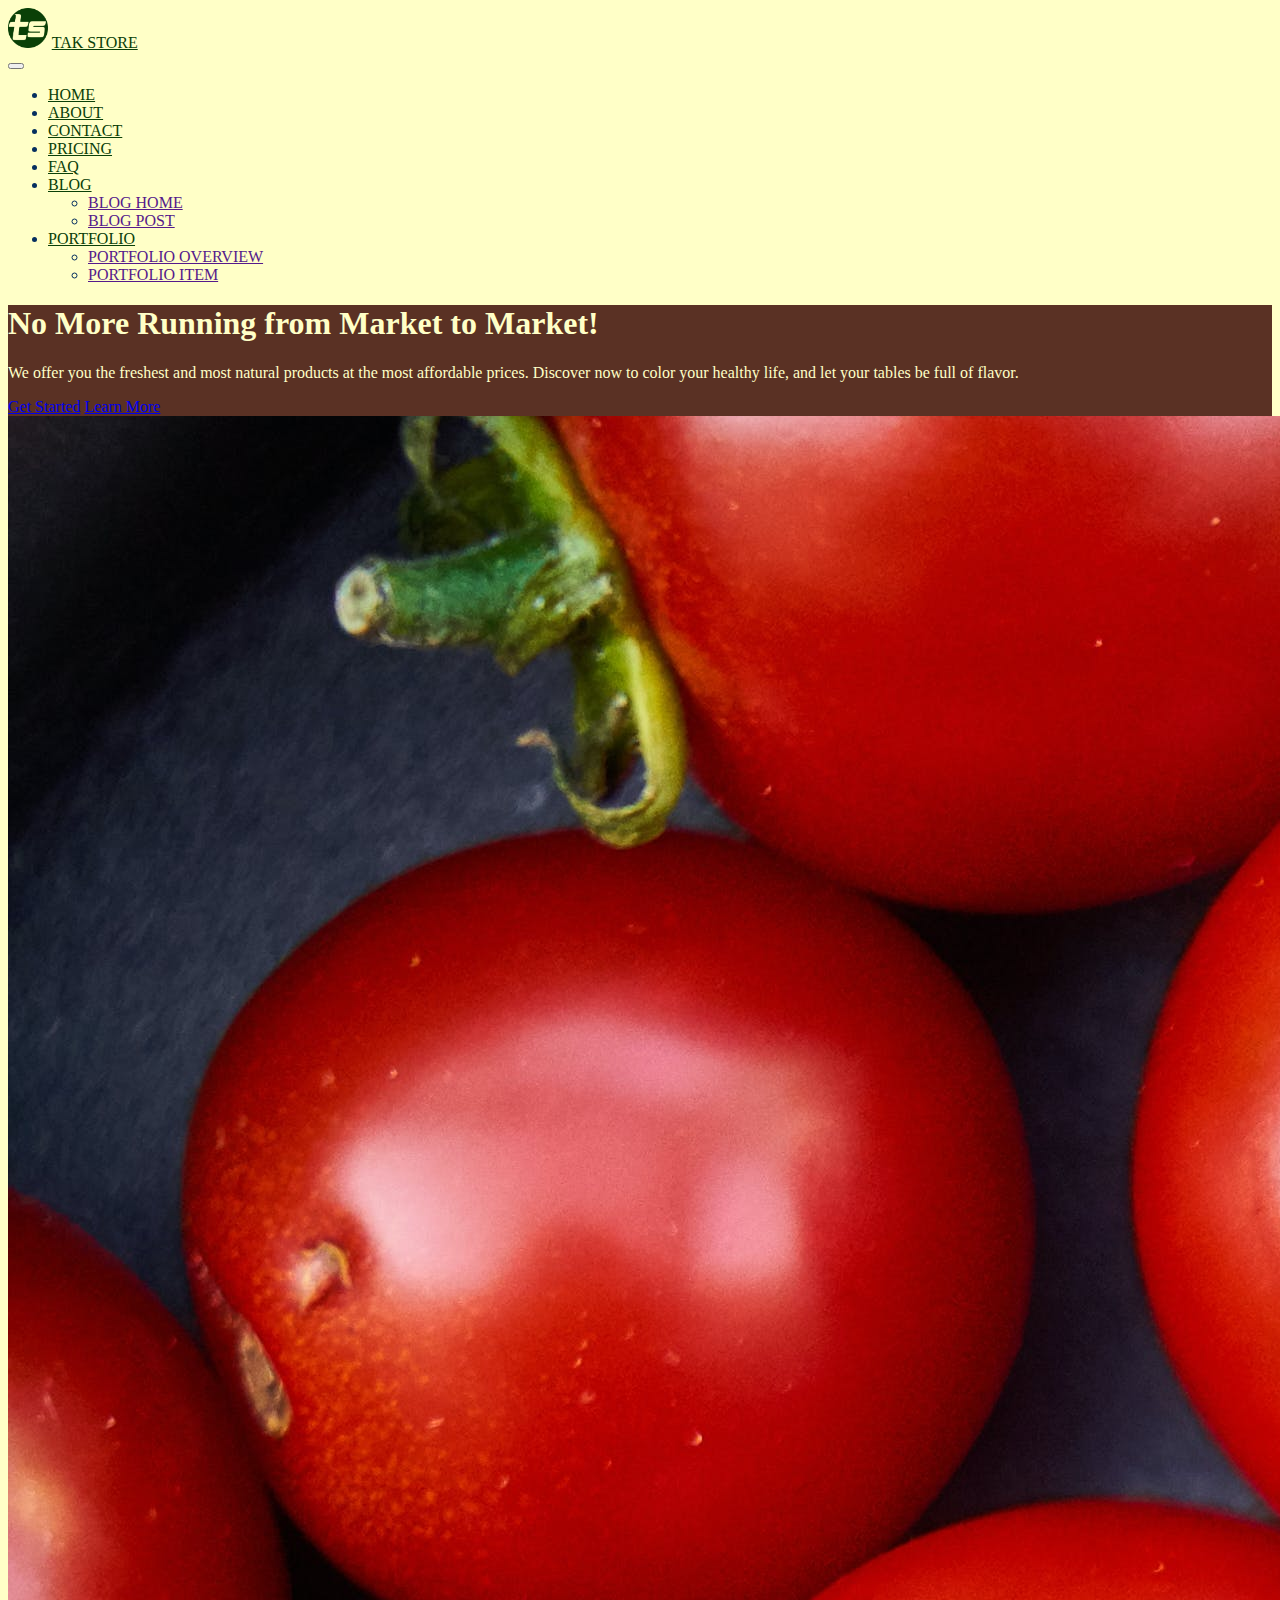
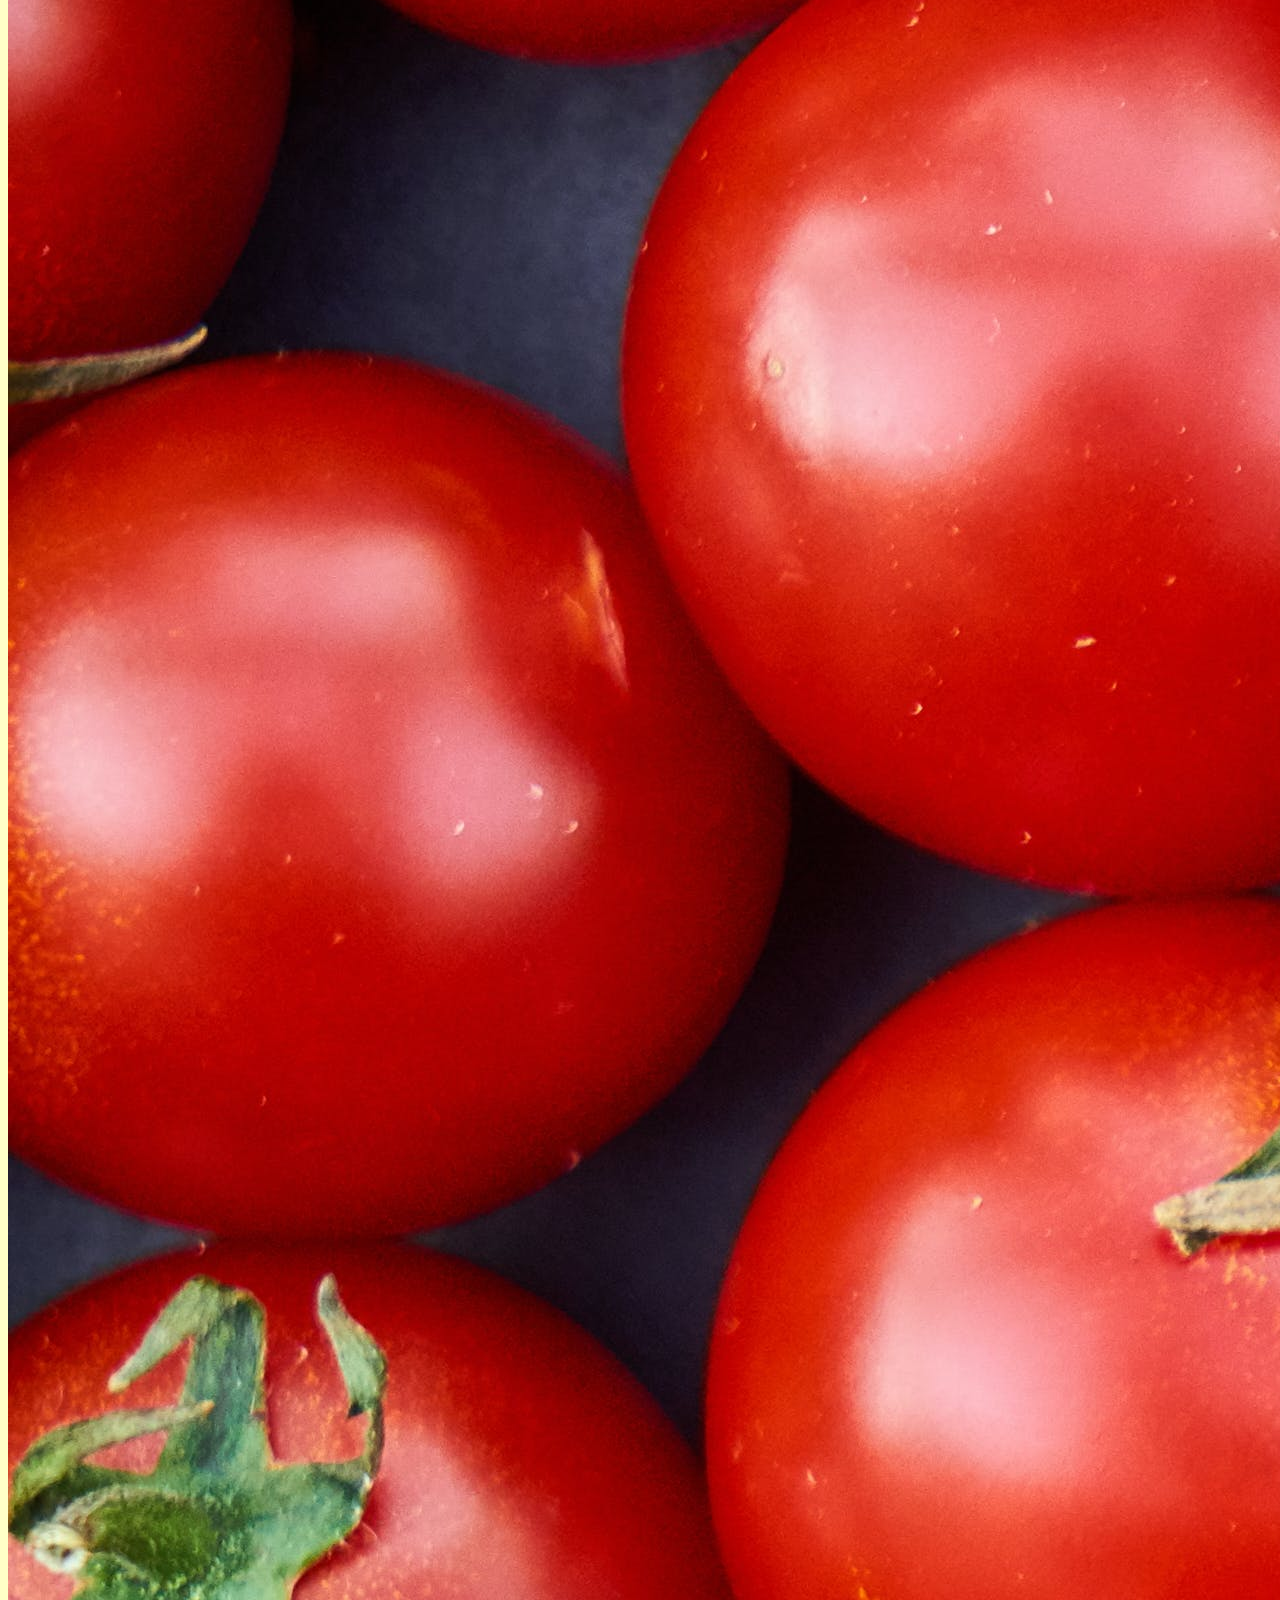
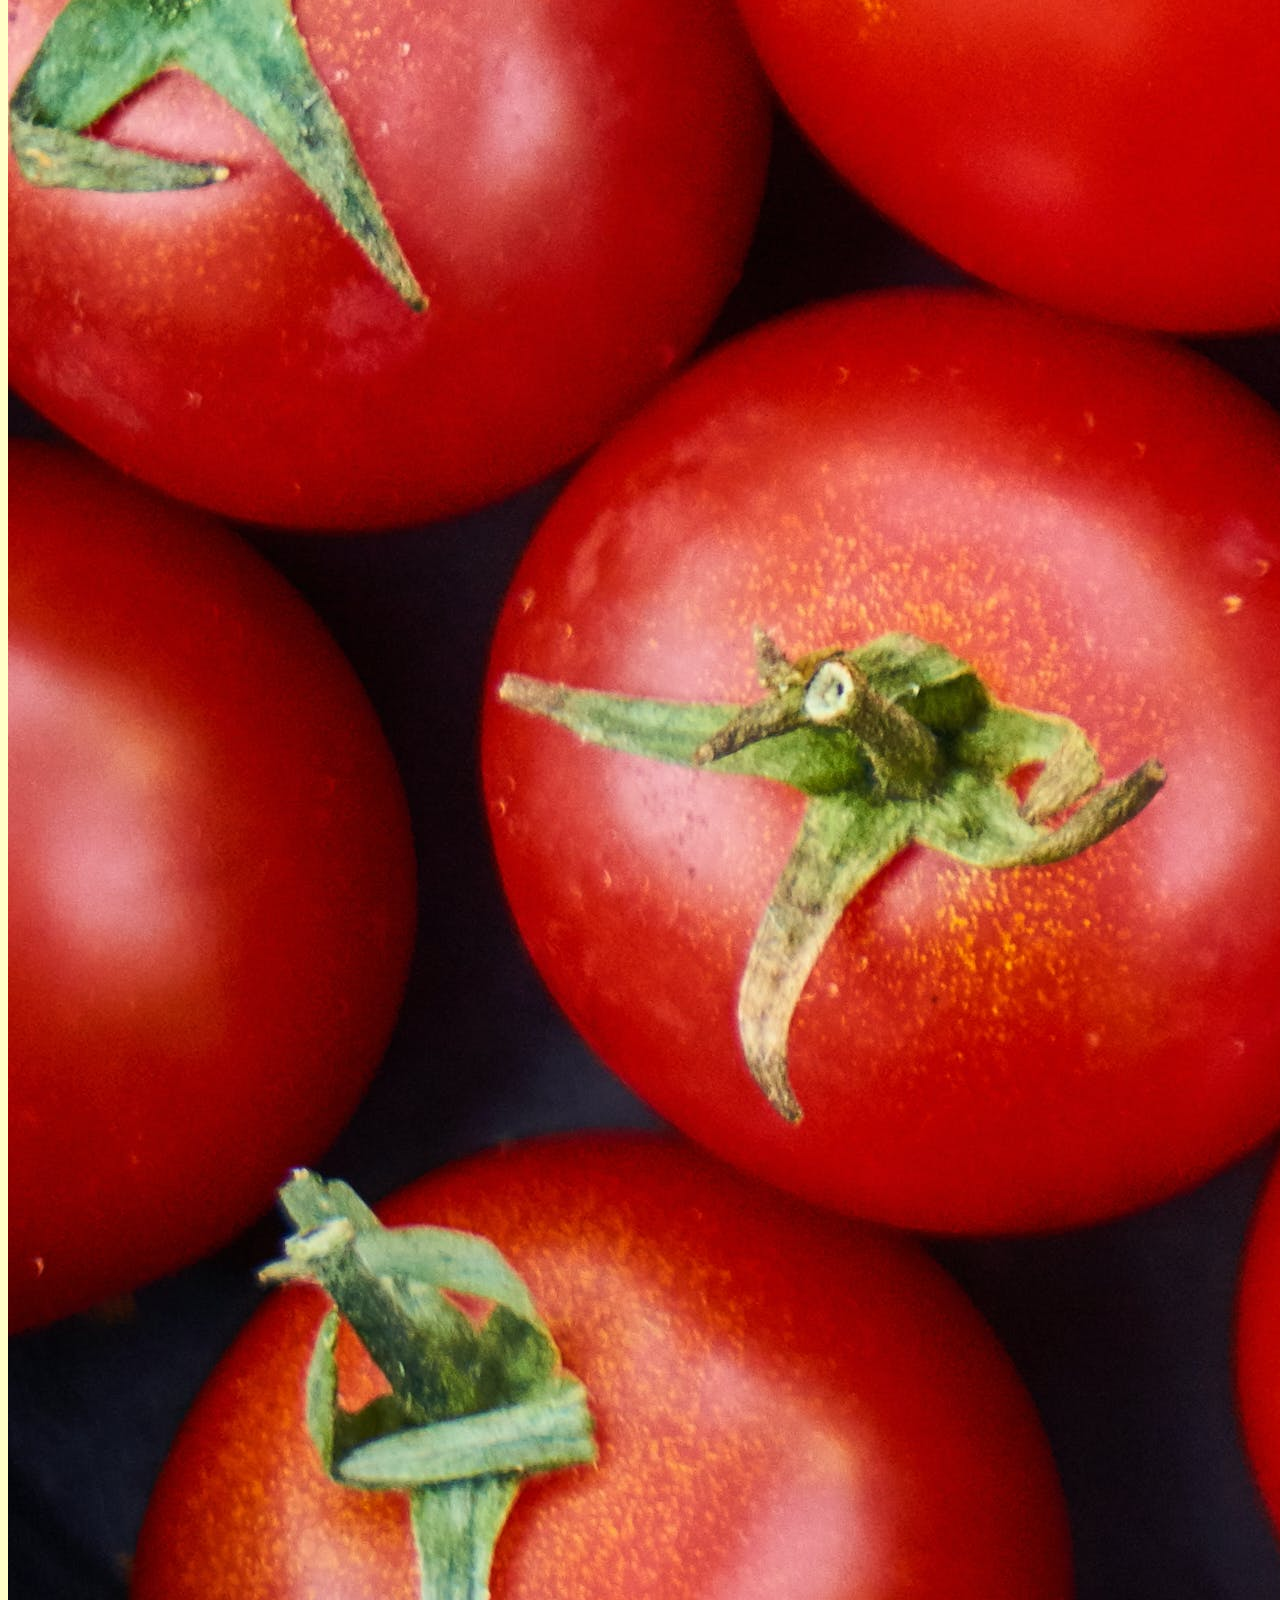
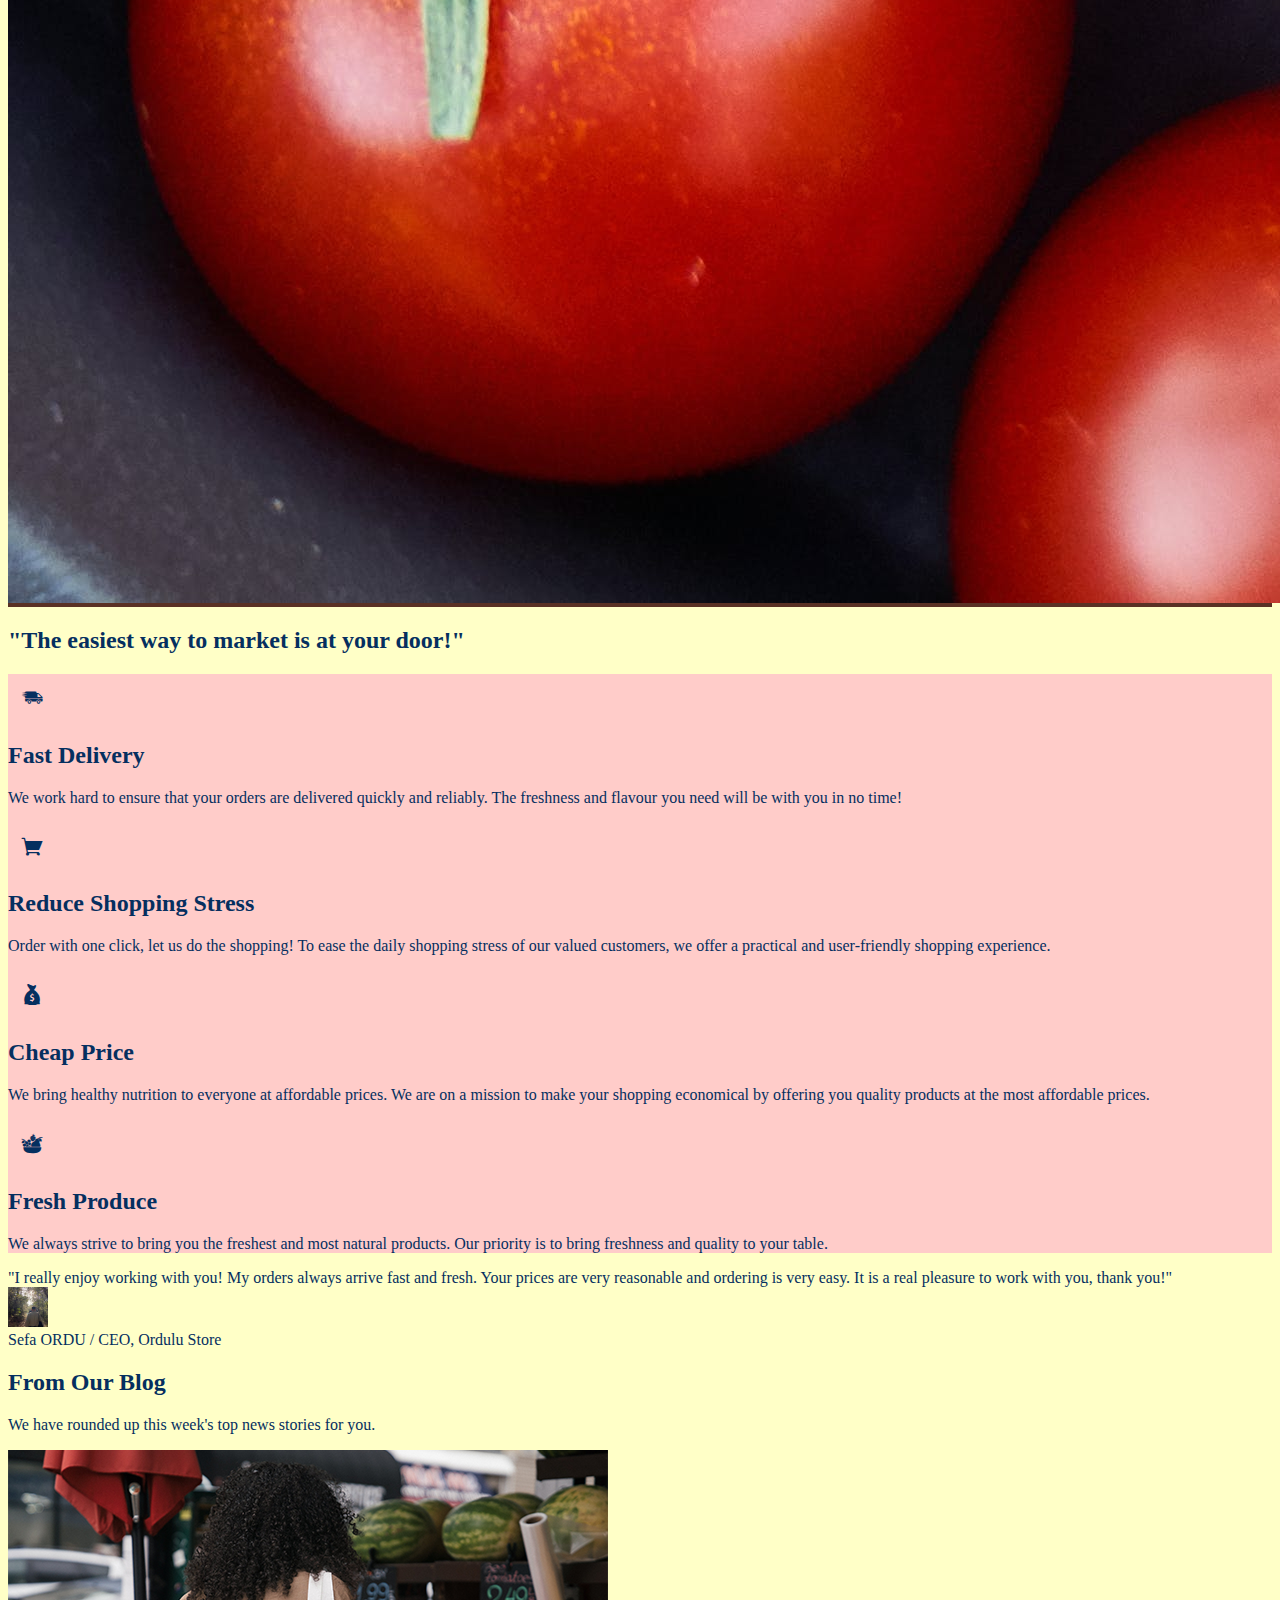
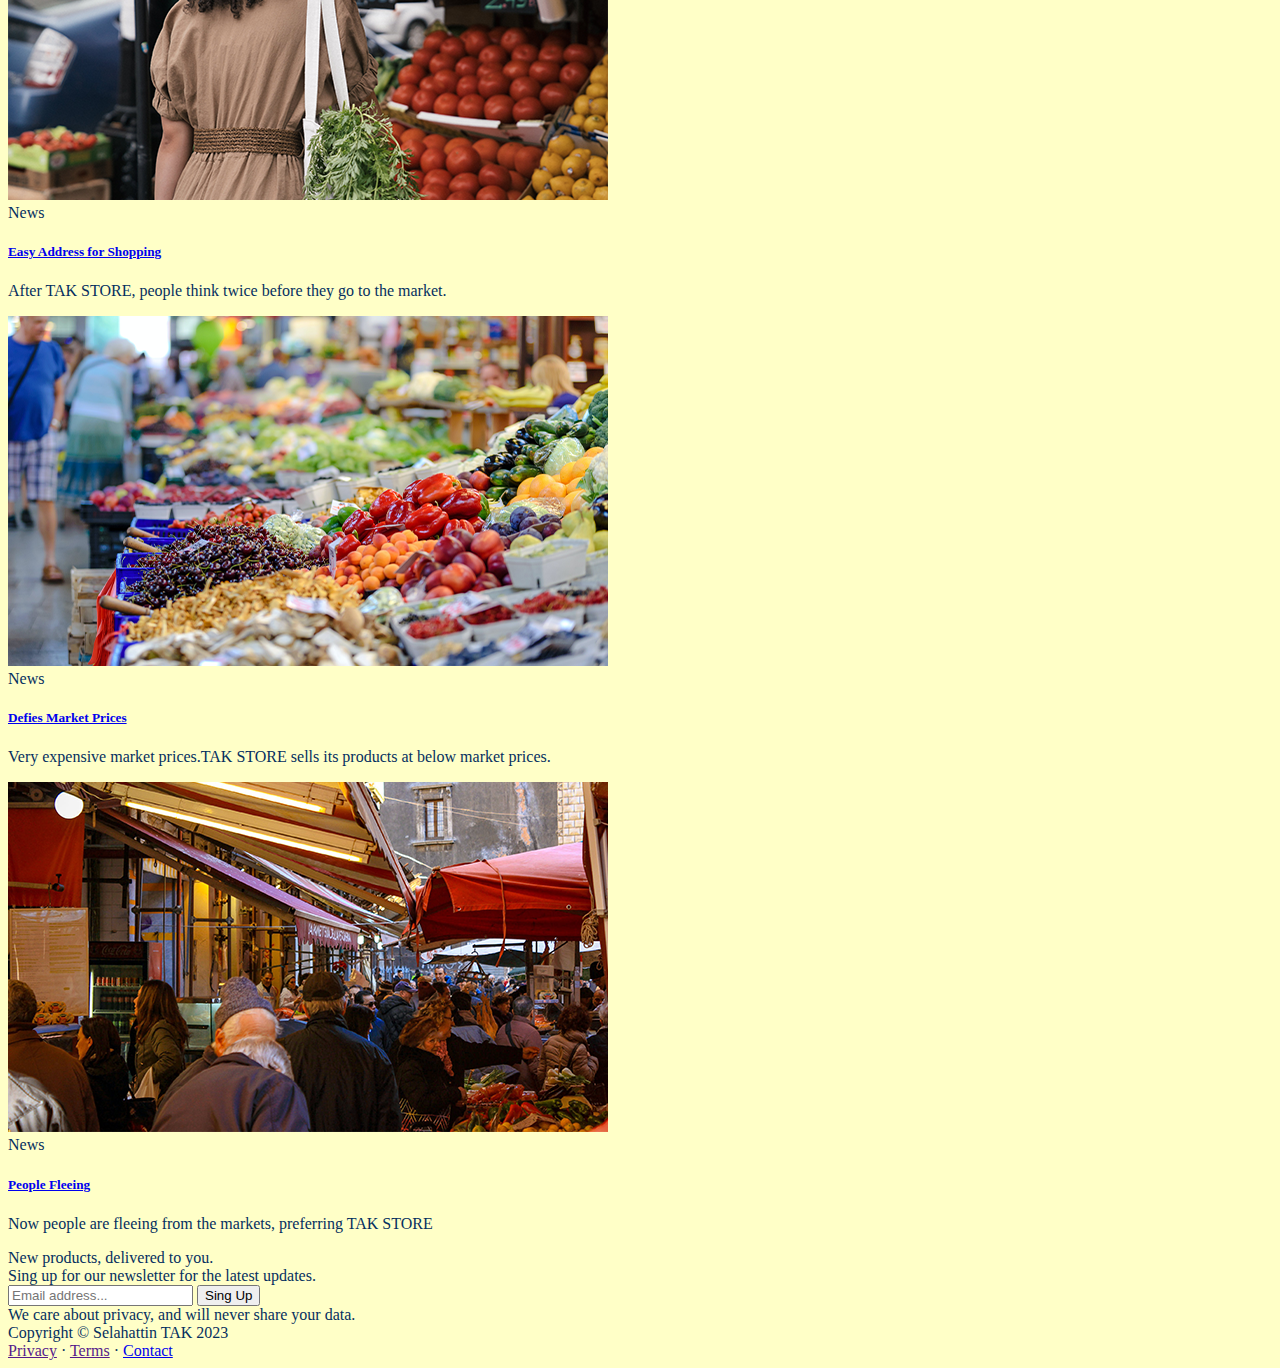
<file: index.html>
<!DOCTYPE html>
<html lang="en">

<head>
    <meta charset="UTF-8">
    <meta name="viewport" content="width=device-width, initial-scale=1.0">
    <title>TAK STORE</title>
    <link rel="icon" type="image/x-icon" href="image/icon.png">
    <link href="https://cdn.jsdelivr.net/npm/bootstrap@5.3.2/dist/css/bootstrap.min.css" rel="stylesheet"
        integrity="sha384-T3c6CoIi6uLrA9TneNEoa7RxnatzjcDSCmG1MXxSR1GAsXEV/Dwwykc2MPK8M2HN" crossorigin="anonymous">
    <link rel="stylesheet" href="style.css">
    <link rel="stylesheet" href="/icofont/icofont.min.css">
</head>

<body>

    <nav class="navbar navbar-expand-lg">
        <div class="container px-5">
            <div class="position-relative">
                <img class="icon" src="/image/icon.png" alt="">
                <a class="stretched-link navbar-brand fw-bolder" href="index.html">TAK STORE</a>
            </div>
            <button class="navbar-toggler" type="button" data-bs-toggle="collapse"
                data-bs-target="#navbarsupportedcontent" aria-controls="navbarsupportedcontent" aria-expanded="false"
                aria-label="toggle navigation"><span class="navbar-toggler-icon"></span>
            </button>
            <div class="collapse navbar-collapse" id="navbarsupportedcontent">
                <ul class="navbar-nav fw-bolder ms-auto mb-2 mb-lg-0">
                    <li class="nav-item"><a class="nav-link" href="/index.html">HOME</a></li>
                    <li class="nav-item"><a class="nav-link" href="/about.html">ABOUT</a></li>
                    <li class="nav-item"><a class="nav-link" href="/contact.html">CONTACT</a></li>
                    <li class="nav-item"><a class="nav-link" href="">PRICING</a></li>
                    <li class="nav-item"><a class="nav-link" href="">FAQ</a></li>
                    <li class="nav-item dropdown">
                        <a class="nav-link dropdown-toggle" href="#" role="button" data-bs-toggle="dropdown"
                            aria-expanded="false" id="navbardropdownblog">BLOG</a>
                        <ul class="dropdown-menu dropdown-menu-end" aria-labelledby="navbardropdownblog">
                            <li><a class="dropdown-item" href="">BLOG HOME</a></li>
                            <li><a class="dropdown-item" href="">BLOG POST</a></li>
                        </ul>
                    </li>
                    <li class="nav-item dropdown">
                        <a class="nav-link dropdown-toggle" href="" role="button" data-bs-toggle="dropdown"
                            aria-expanded="false" id="navbardropdownportfolio">PORTFOLIO</a>
                        <ul class="dropdown-menu dropdown-menu-end" aria-labelledby="navbardropdownportfolio">
                            <li><a class="dropdown-item" href="">PORTFOLIO OVERVIEW</a></li>
                            <li><a class="dropdown-item" href="">PORTFOLIO ITEM</a></li>
                        </ul>
                    </li>
                </ul>
            </div>
        </div>
    </nav>

    <header class="home py-5">
        <div class="container mt-xxl-3 px-5">
            <div class="row gx-5 align-items-center justify-content-center">
                <div class="col-lg-8 col-xl-5 col-xxl-6">
                    <div class="my-5 text-center text-xl-start">
                        <h1 class="display-5 fw-bolder">No More Running from Market to Market!</h1>
                        <p class="lead fw-normal mb-4">We offer you the freshest
                            and most natural products at the most affordable prices. Discover now to color your healthy
                            life, and let your tables be full of flavor.</p>
                        <div class="d-grid gap-3 d-sm-flex justify-content-sm-center justify-content-xl-start">
                            <a class="btn btn-primary btn-lg px-4 me-3" href="#features">Get Started</a>
                            <a class="btn btn-outline-light btn-lg px-4 me-3" href="/about.html">Learn More</a>
                        </div>
                    </div>
                </div>
                <div class="col-xl-7 col-xxl-6 d-none d-xl-block text-center">
                    <img class="img-fluid rounded-5 " src="/image/image1.jpg" alt="">
                </div>
            </div>
        </div>
    </header>

    <section id="features">
        <div class="container px-5 my-5">
            <div class="row gx-5">
                <div class="col-lg-4 mb-5 mb-lg-0 mt-lg-5">
                    <h2 class="fw-bolder mb-0">"The easiest way to market is at your door!"</h2>
                </div>
                <div class="features col-lg-8 shadow rounded-5 pt-5 px-5">
                    <div class="row gx-5 row-cols-1 row-cols-md-2">
                        <div class="col mb-5 h-100">
                                <div class="feature bg-primary bg-gradient text-white rounded-3 mb-3">
                                    <i class="icofont-fast-delivery"></i>
                                </div>
                            <h2 class="h5">Fast Delivery</h2>
                            <p class="mb-0">We work hard to ensure that your orders are delivered quickly and reliably.
                                The freshness and flavour you need will be with you in no time!</p>
                        </div>
                        <div class="col mb-5 h-100">
                            <div class="feature bg-primary bg-gradient text-white rounded-3 mb-3">
                                <i class="icofont-shopping-cart"></i>
                            </div>
                            <h2 class="h5">Reduce Shopping Stress</h2>
                            <p class="mb-0">Order with one click, let us do the shopping! To ease the daily shopping
                                stress of our valued customers, we offer a practical and user-friendly shopping
                                experience.</p>
                        </div>
                        <div class="col mb-5 h-100">
                            <div class="feature bg-primary bg-gradient text-white rounded-3 mb-3">
                                <i class="icofont-money-bag"></i>
                            </div>
                            <h2 class="h5">Cheap Price</h2>
                            <p class="mb-0">We bring healthy nutrition to everyone at affordable prices. We are on a
                                mission to make your shopping economical by offering you quality products at the most
                                affordable prices.</p>
                        </div>
                        <div class="col mb-5 h-100">
                            <div class="feature bg-primary bg-gradient text-white rounded-3 mb-3">
                                <i class="icofont-fruits"></i>
                            </div>
                            <h2 class="h5">Fresh Produce</h2>
                            <p class="mb-0">We always strive to bring you the freshest and most natural products. Our
                                priority is to bring freshness and quality to your table.</p>
                        </div>
                    </div>
                </div>
            </div>
        </div>
    </section>

    <div class="bg-light py-5">
        <div class="container px-5 my-5">
            <div class="row gx-5 justify-content-center">
                <div class="col-lg-10 col-xl-7 shadow rounded-5 p-5">
                    <div class="text-center mx-5">
                        <div class="fs-4 mb-2 fst-italic">"I really enjoy working with you! My orders always arrive fast
                            and fresh. Your prices are very reasonable and ordering is very easy. It is a real pleasure
                            to work with you, thank you!"</div>
                        <div class="d-flex align-items-center justify-content-center">
                            <img class="sefa rounded-circle me-3" src="/image/file.jpg" alt="">
                            <div class="fw-bolder">Sefa ORDU / CEO, Ordulu Store </div>
                        </div>
                    </div>
                </div>
            </div>
        </div>
    </div>

    <section class="py-5">
        <div class="container px-5 my-5">
            <div class="row gx-5 justify-content-center">
                <div class="col-lg-8 col-xl-6">
                    <div class="text-center">
                        <h2 class="fw-bolder">From Our Blog</h2>
                        <p class="lead fw-normal text-muted mb-5">We have rounded up this week's top news stories for
                            you.</p>
                    </div>
                </div>
            </div>
            <div class="row gx-5">
                <div class="col-lg-4 mb-5">
                    <div class="card h-100 shadow border-0">
                        <img class="card-img-top" src="/image/image2.png" alt="">
                        <div class="card-body p-4">
                            <div class="badge bg-primary bg-gradient rounded-pill mb-2">News</div>
                            <a class="stretched-link text-decoration-none link-dark" href="#">
                                <h5 class="card-title mb-3">Easy Address for Shopping</h5>
                            </a>
                            <p class="card-text mb-0">After TAK STORE, people think twice before they go to the market.
                            </p>
                        </div>
                    </div>
                </div>
                <div class="col-lg-4 mb-5">
                    <div class="card h-100 shadow border-0">
                        <img class="card-img-top" src="/image/image3.png" alt="">
                        <div class="card-body p-4">
                            <div class="badge bg-primary bg-gradient rounded-pill mb-2">News</div>
                            <a class="stretched-link text-decoration-none link-dark" href="#">
                                <h5 class="card-title mb-3">Defies Market Prices</h5>
                            </a>
                            <p class="card-text mb-0">Very expensive market prices.TAK STORE sells its products at below
                                market prices.</p>
                        </div>
                    </div>
                </div>
                <div class="col-lg-4 mb-5">
                    <div class="card h-100 shadow border-0">
                        <img class="card-img-top" src="/image/image4.png" alt="">
                        <div class="card-body p-4">
                            <div class="badge bg-primary bg-gradient rounded-pill mb-2">News</div>
                            <a class="stretched-link text-decoration-none link-dark" href="#">
                                <h5 class="card-title mb-3">People Fleeing</h5>
                            </a>
                            <p class="card-text mb-0">Now people are fleeing from the markets, preferring TAK STORE</p>
                        </div>
                    </div>
                </div>
            </div>
            <div class="bg-primary bg-gradient rounded-3 p-4 p-sm-5 mt-5">
                <div
                    class="d-flex align-items-center justify-content-between flex-column flex-lg-row text-center text-xl-start">
                    <div class="mb-4 mb-xl-0">
                        <div class="fs-4 fw-bolder text-white">New products, delivered to you.</div>
                        <div class="small text-white">Sing up for our newsletter for the latest updates.</div>
                    </div>
                    <div class="col-xl-6">
                        <div class="input-group mb-2">
                            <input class="form-control rounded-3" type="text" placeholder="Email address...">
                            <button class="btn btn-outline-light rounded-3 ms-1" id="button-newsletter"
                                type="button"><span class="fw-bolder small">Sing Up</span></button>
                        </div>
                        <div class="small text-white-50">We care about privacy, and will never share your data.</div>
                    </div>
                </div>
            </div>
        </div>
    </section>

    <footer class="bg-dark py-4 mt-auto">
        <div class="container px-5">
            <div class="row align-items-center justify-content-between flex-column flex-sm-row">
                <div class="col-auto">
                    <div class="small mb-0 text-white">Copyright &#169; Selahattin TAK 2023</div>
                </div>
                <div class="col-auto">
                    <a class="link-light small" href="">Privacy</a>
                    <span class="text-white mx-1">&middot;</span>
                    <a class="link-light small" href="">Terms</a>
                    <span class="text-white mx-1">&middot;</span>
                    <a class="link-light small" href="/contact.html">Contact</a>
                </div>
            </div>
        </div>
    </footer>

    <script src="https://cdn.jsdelivr.net/npm/bootstrap@5.3.2/dist/js/bootstrap.bundle.min.js"
        integrity="sha384-C6RzsynM9kWDrMNeT87bh95OGNyZPhcTNXj1NW7RuBCsyN/o0jlpcV8Qyq46cDfL"
        crossorigin="anonymous"></script>
</body>

</html>
</file>
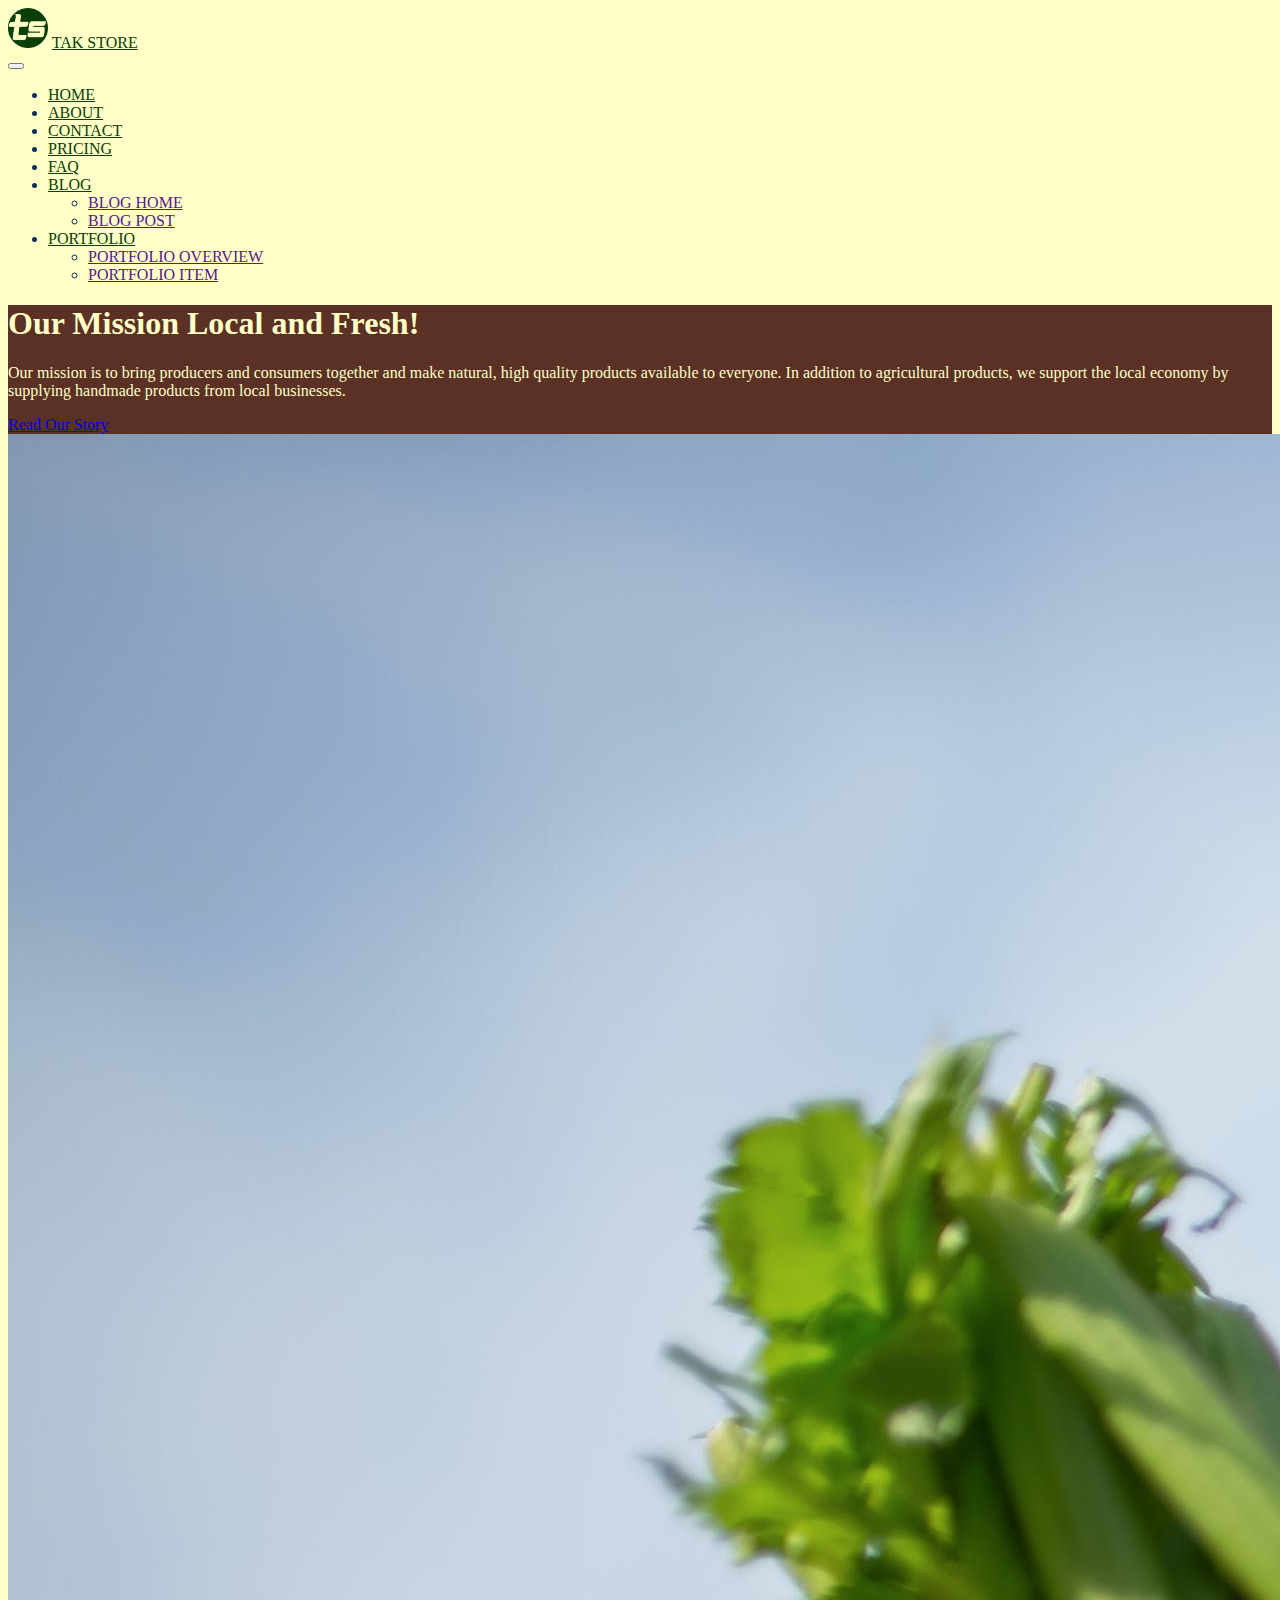
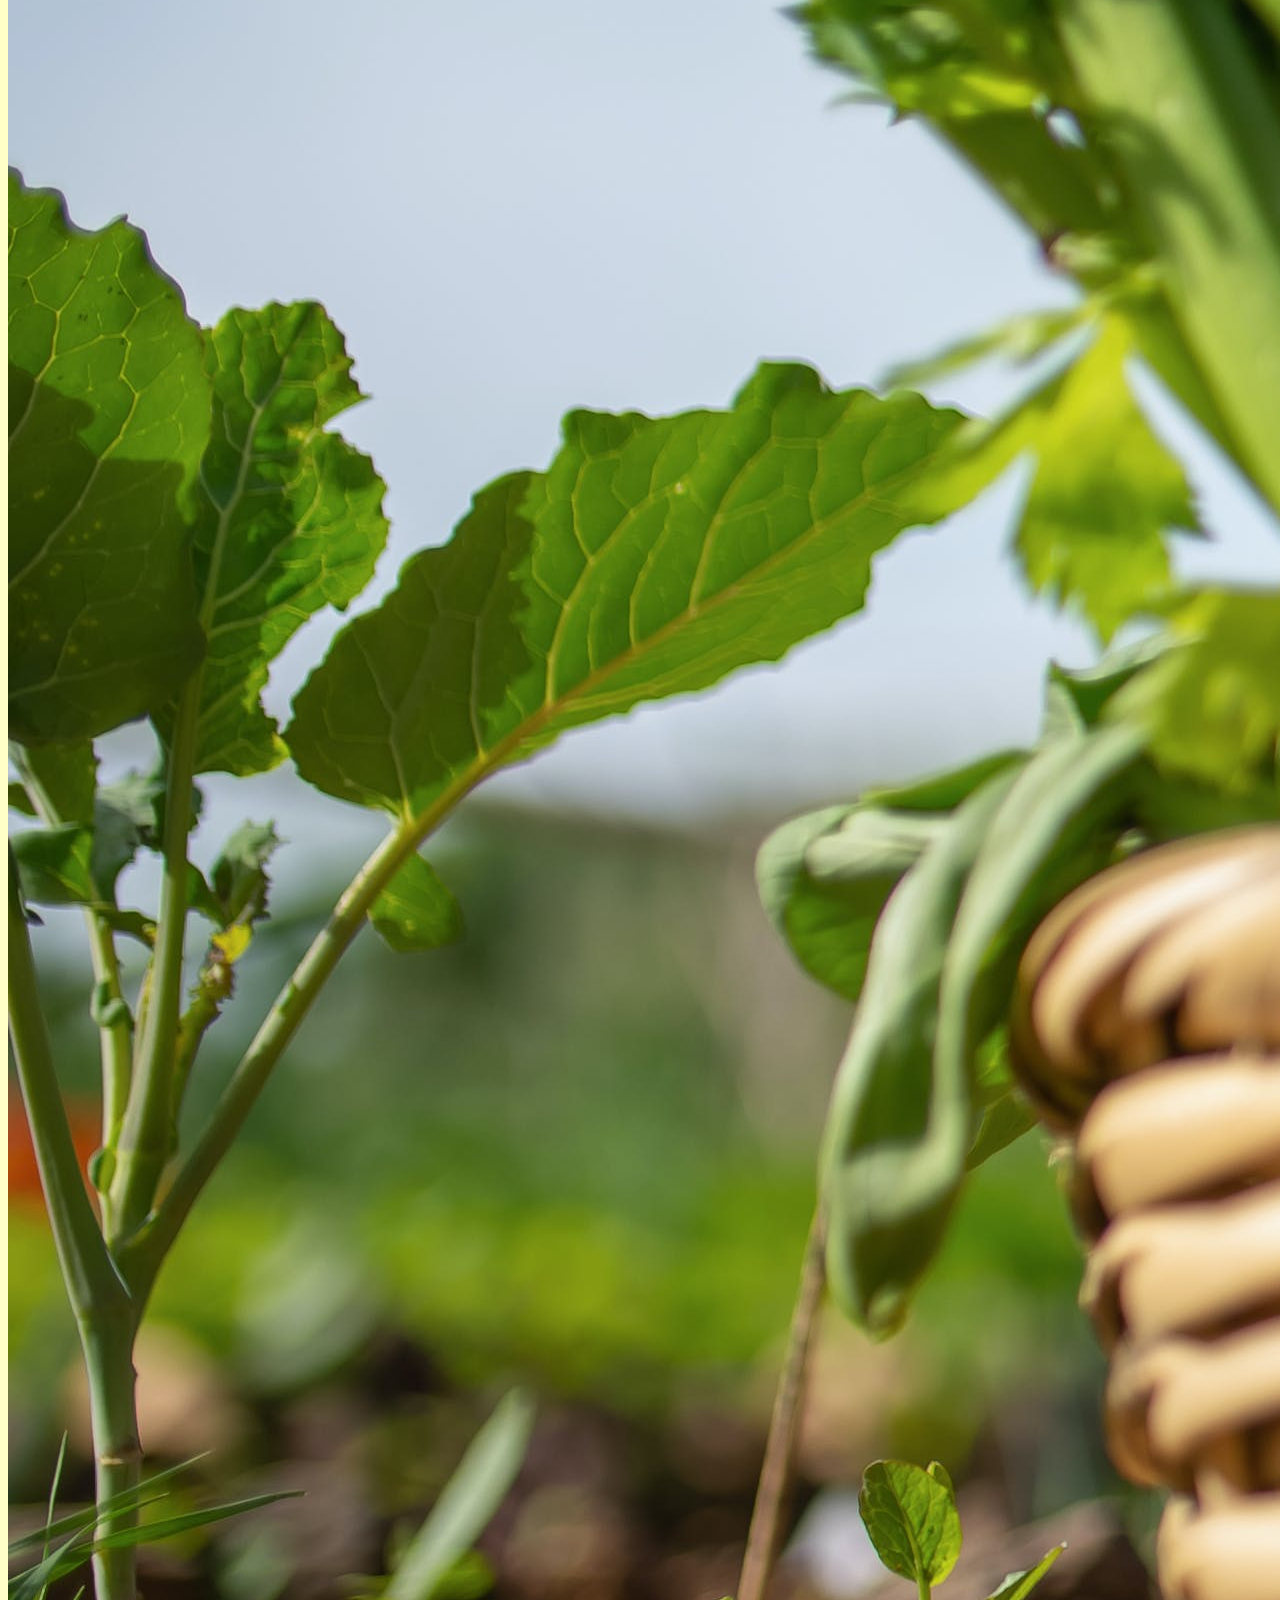
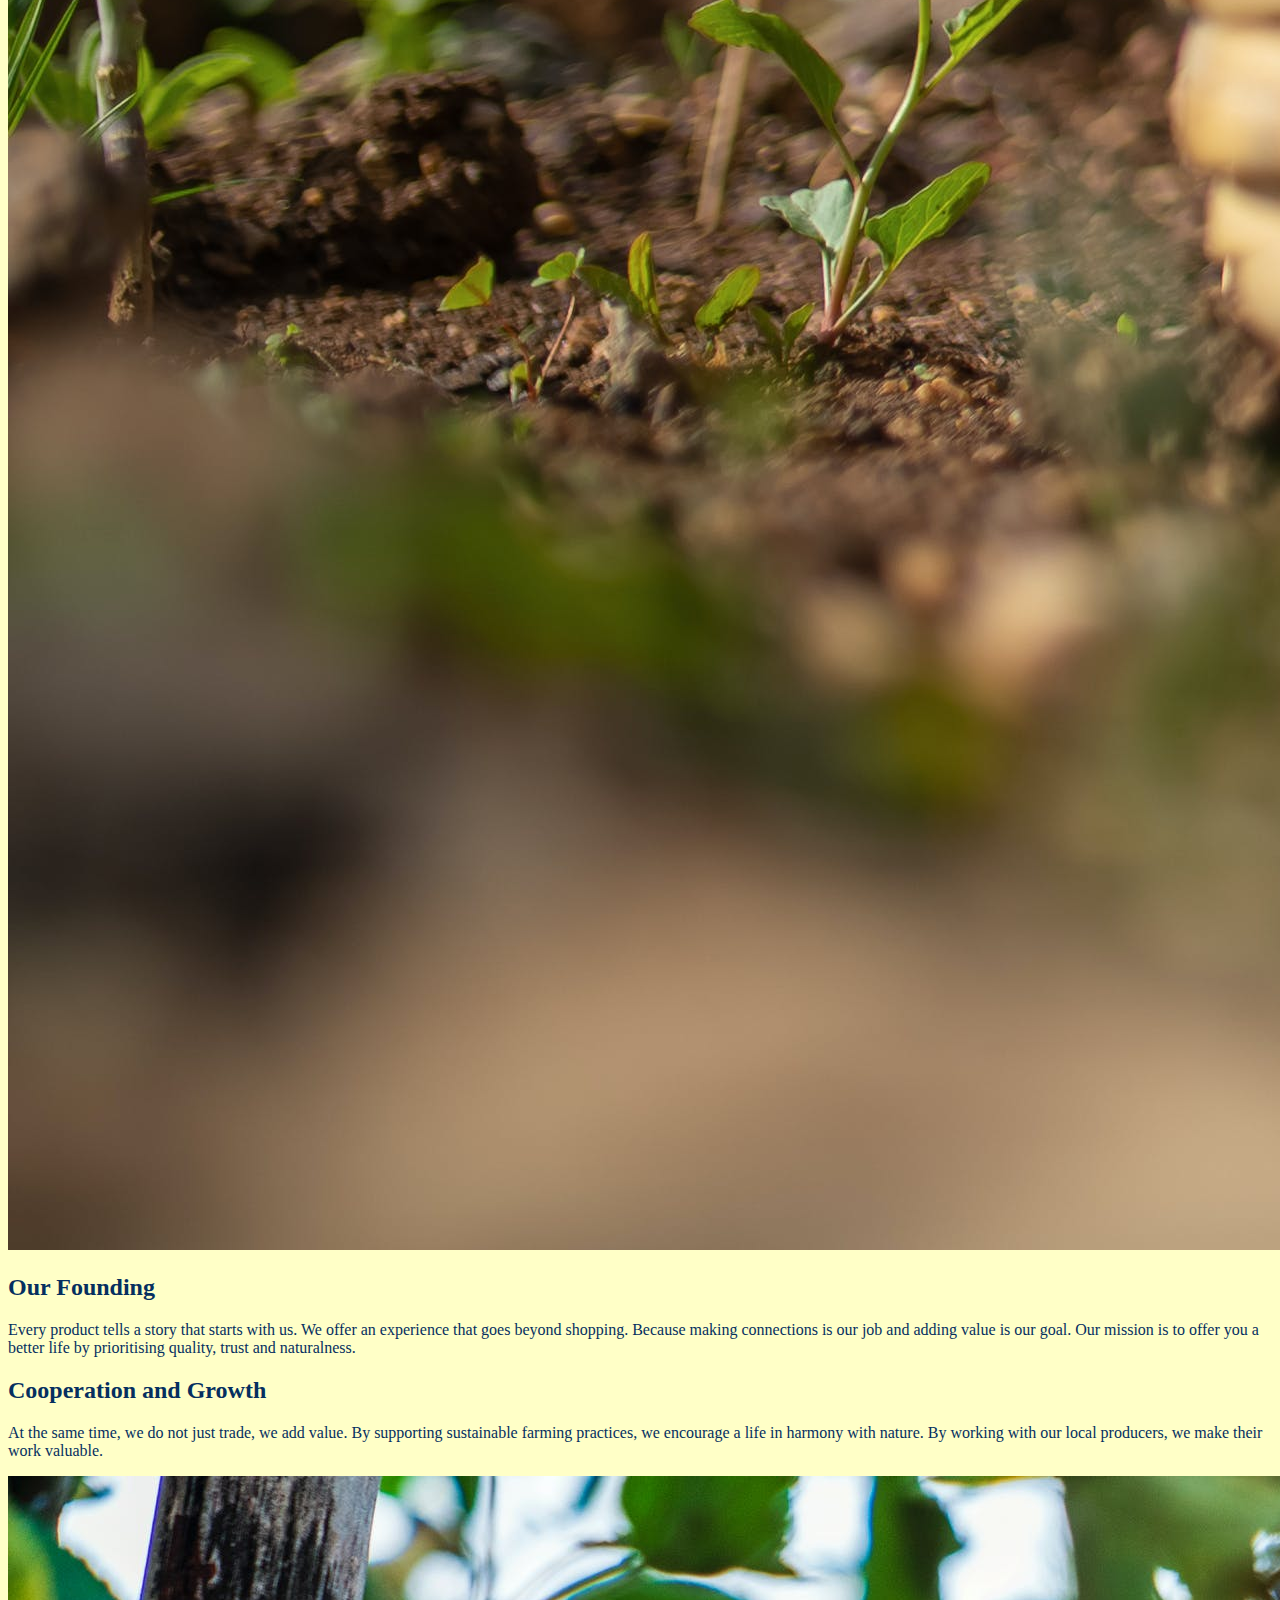
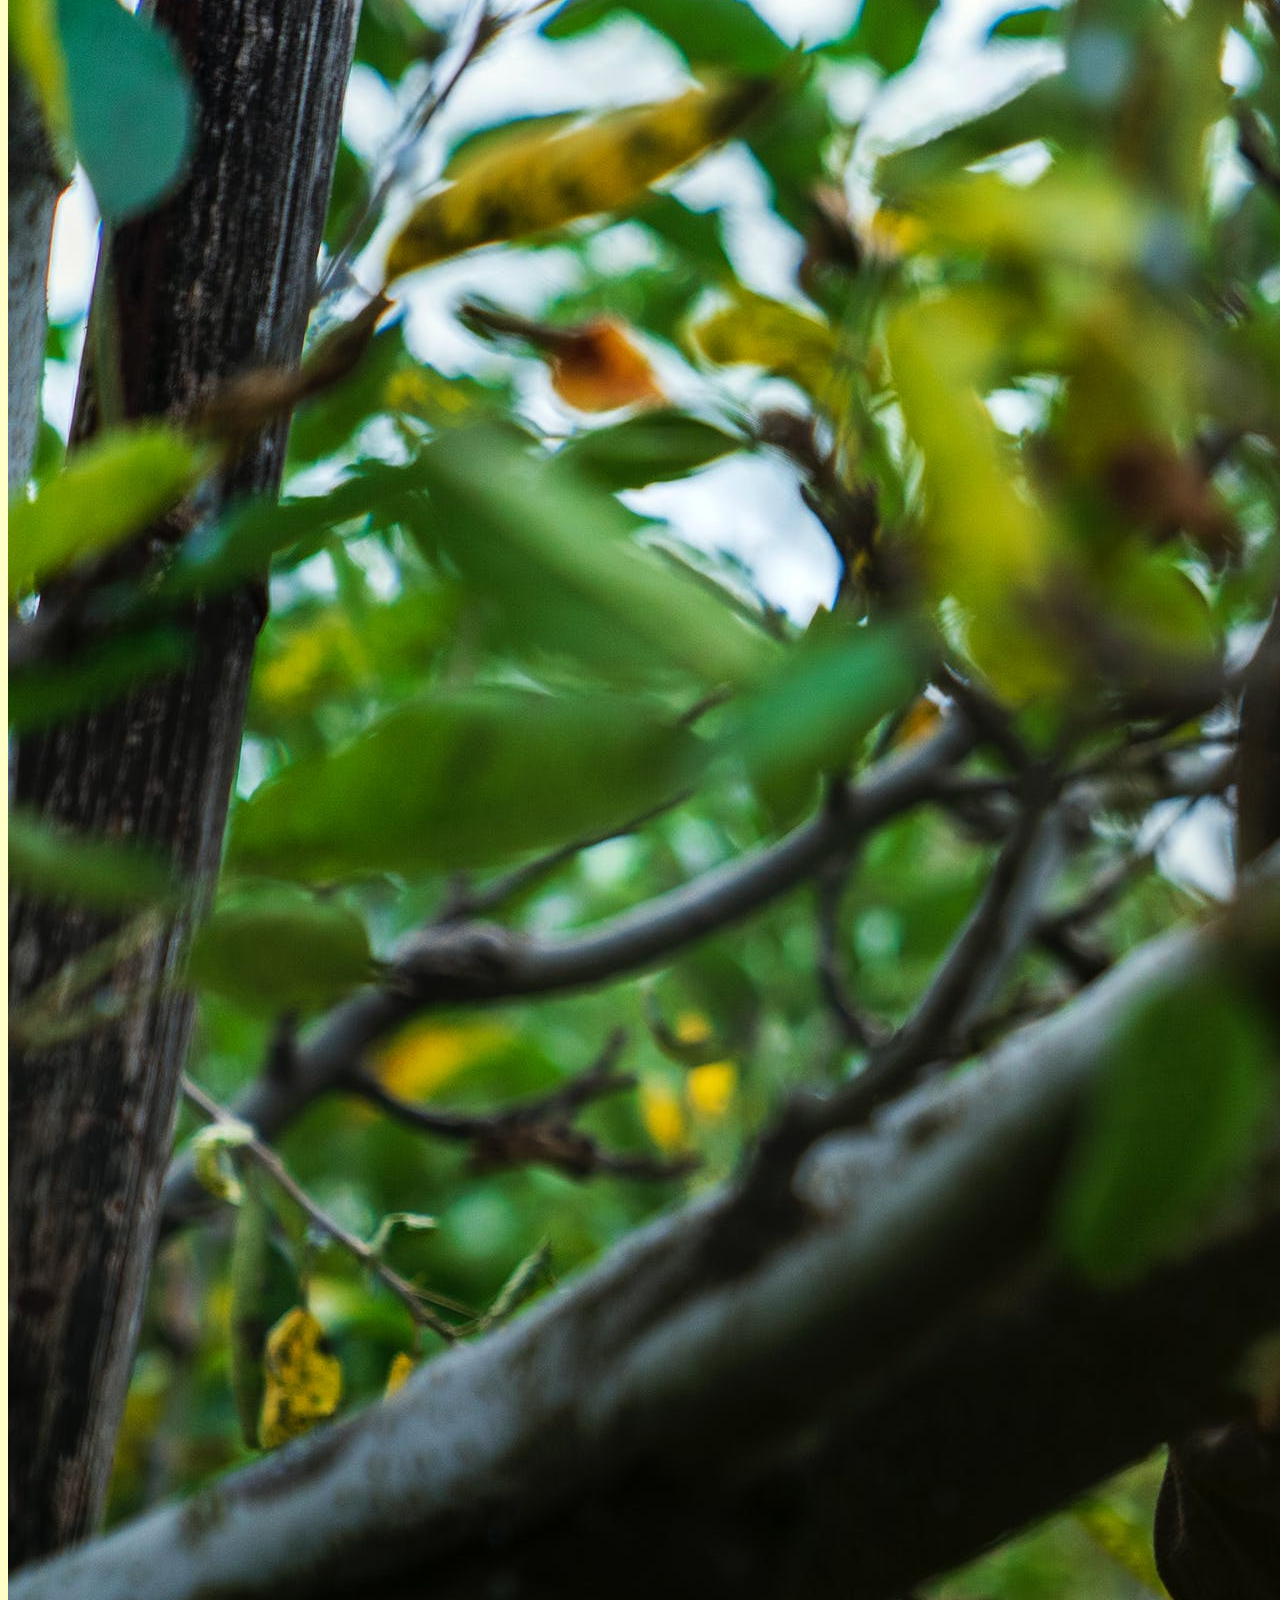
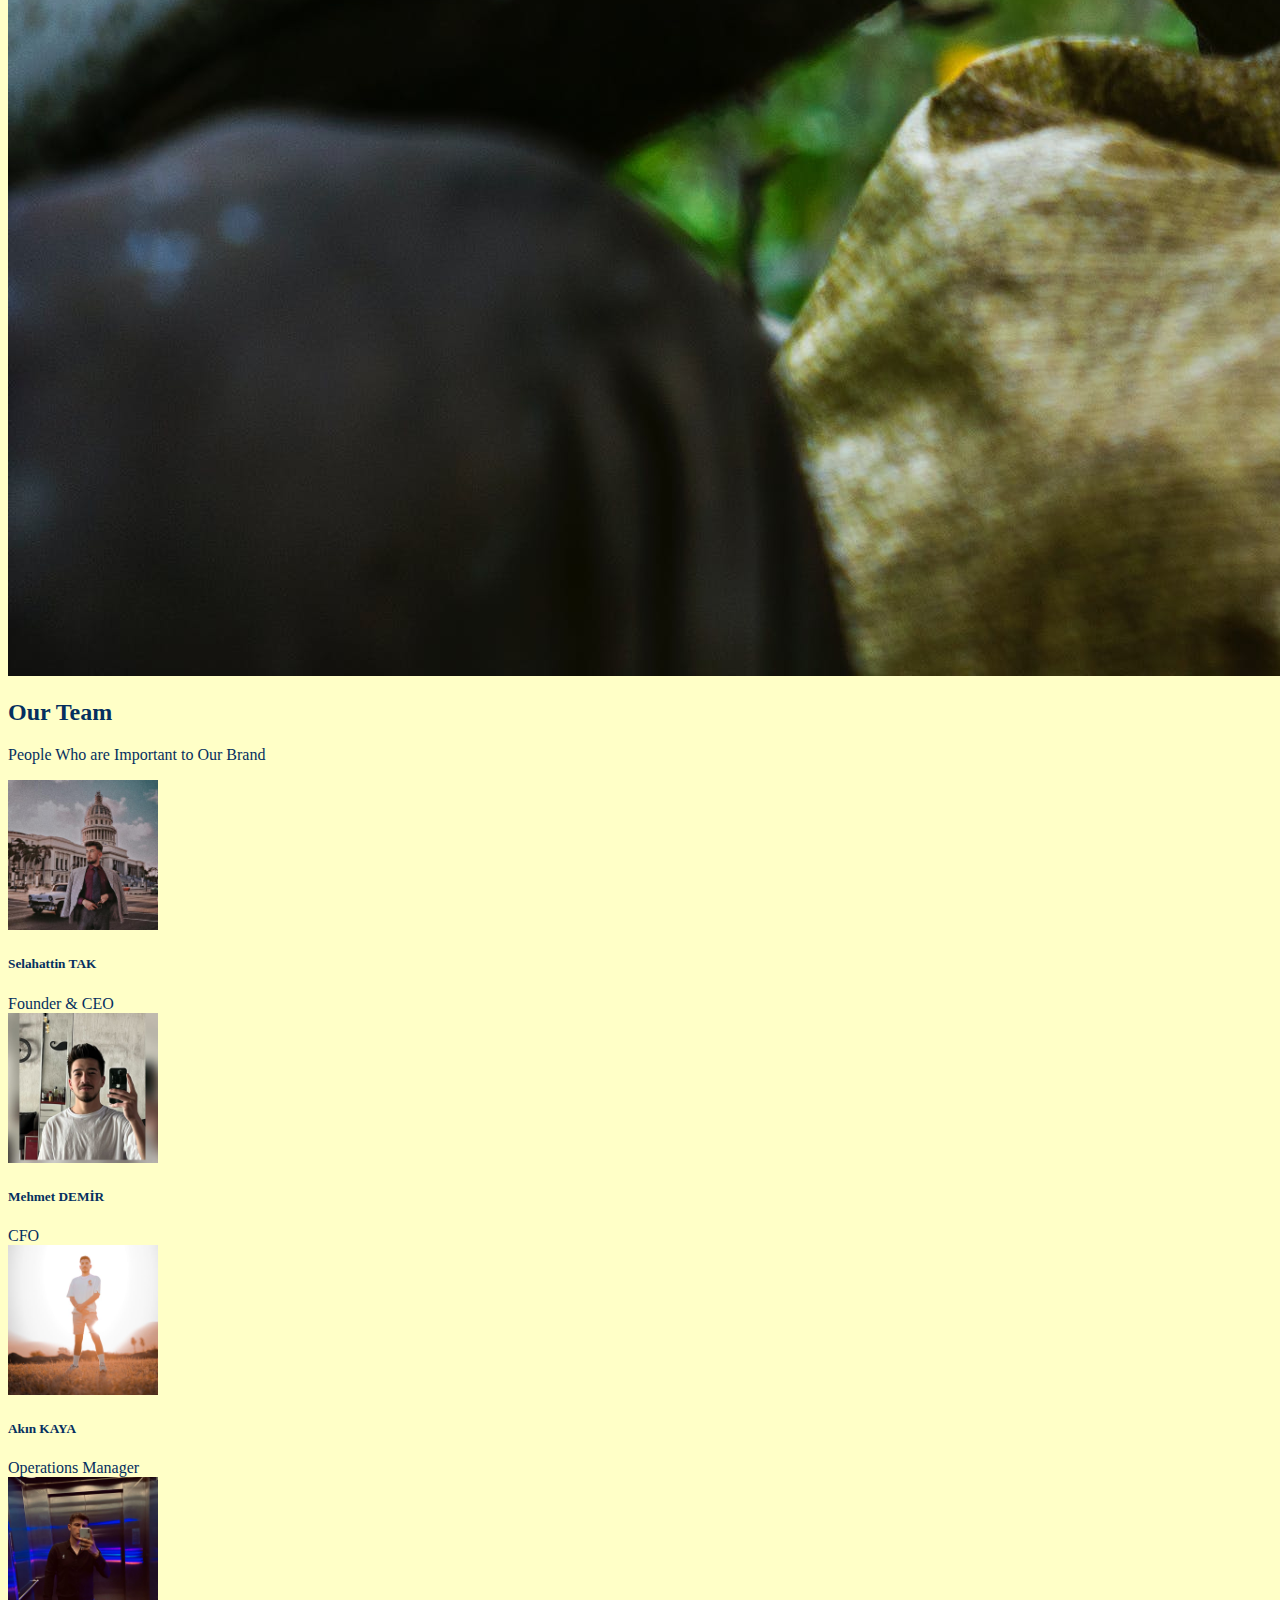
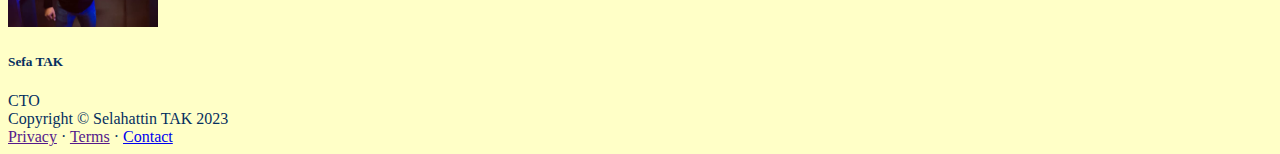
<file: about.html>
<!DOCTYPE html>
<html lang="en">

<head>
    <meta charset="UTF-8">
    <meta name="viewport" content="width=device-width, initial-scale=1.0">
    <title>TAK STORE</title>
    <link rel="icon" type="image/x-icon" href="image/icon.png">
    <link href="https://cdn.jsdelivr.net/npm/bootstrap@5.3.2/dist/css/bootstrap.min.css" rel="stylesheet"
        integrity="sha384-T3c6CoIi6uLrA9TneNEoa7RxnatzjcDSCmG1MXxSR1GAsXEV/Dwwykc2MPK8M2HN" crossorigin="anonymous">
    <link rel="stylesheet" href="style.css">
</head>

<body>

    <nav class="navbar navbar-expand-lg">
        <div class="container px-5">
            <div class="position-relative">
                <img class="icon" src="/image/icon.png" alt="">
                <a class="stretched-link navbar-brand fw-bolder" href="index.html">TAK STORE</a>
            </div>
            <button class="navbar-toggler" type="button" data-bs-toggle="collapse"
                data-bs-target="#navbarsupportedcontent" aria-controls="navbarsupportedcontent" aria-expanded="false"
                aria-label="toggle navigation"><span class="navbar-toggler-icon"></span>
            </button>
            <div class="collapse navbar-collapse" id="navbarsupportedcontent">
                <ul class="navbar-nav fw-bolder ms-auto mb-2 mb-lg-0">
                    <li class="nav-item"><a class="nav-link" href="/index.html">HOME</a></li>
                    <li class="nav-item"><a class="nav-link" href="/about.html">ABOUT</a></li>
                    <li class="nav-item"><a class="nav-link" href="/contact.html">CONTACT</a></li>
                    <li class="nav-item"><a class="nav-link" href="">PRICING</a></li>
                    <li class="nav-item"><a class="nav-link" href="">FAQ</a></li>
                    <li class="nav-item dropdown">
                        <a class="nav-link dropdown-toggle" href="#" role="button" data-bs-toggle="dropdown"
                            aria-expanded="false" id="navbardropdownblog">BLOG</a>
                        <ul class="dropdown-menu dropdown-menu-end" aria-labelledby="navbardropdownblog">
                            <li><a class="dropdown-item" href="">BLOG HOME</a></li>
                            <li><a class="dropdown-item" href="">BLOG POST</a></li>
                        </ul>
                    </li>
                    <li class="nav-item dropdown">
                        <a class="nav-link dropdown-toggle" href="" role="button" data-bs-toggle="dropdown"
                            aria-expanded="false" id="navbardropdownportfolio">PORTFOLIO</a>
                        <ul class="dropdown-menu dropdown-menu-end" aria-labelledby="navbardropdownportfolio">
                            <li><a class="dropdown-item" href="">PORTFOLIO OVERVIEW</a></li>
                            <li><a class="dropdown-item" href="">PORTFOLIO ITEM</a></li>
                        </ul>
                    </li>
                </ul>
            </div>
        </div>
    </nav>

    <header class="about py-5">
        <div class="container px-5">
            <div class="row justify-content-center">
                <div class="col-lg-8">
                    <div class="text-center my-5">
                        <h1 class="fw-bolder mb-3">Our Mission Local and Fresh!</h1>
                        <p class="lead fw-normal mb-4">Our mission is to bring producers and consumers
                            together and make natural, high quality products
                            available to everyone. In addition to agricultural products, we support the local economy by
                            supplying handmade products from local businesses.</p>
                        <a class="btn btn-primary btn-lg" href="#scroll-target">Read Our Story</a>
                    </div>
                </div>
            </div>
        </div>
    </header>

    <section class="bg-light py-5" id="scroll-target">
        <div class="container px-5 my-5">
            <div class="row gx-5 align-items-center">
                <div class="col-lg-6">
                    <img class="img-fluid rounded mb-5 mb-lg-0" src="/image/image5.jpg" alt="">
                </div>
                <div class="col-lg-6">
                    <h2 class="fw-bolder">Our Founding</h2>
                    <p class="lead fw-normal mb-0">Every product tells a story that starts with us. We offer
                        an experience that goes beyond shopping. Because making connections is our job and adding value
                        is our goal. Our mission is to offer you a better life by prioritising quality, trust and
                        naturalness.</p>
                </div>
            </div>
        </div>
    </section>

    <section class="py-5">
        <div class="container px-5 my-5">
            <div class="row gx-5 align-items-center">
                <div class="col-lg-6">
                    <h2 class="fw-bolder">Cooperation and Growth</h2>
                    <p class="lead fw-normal mb-0">At the same time, we do not just trade, we add value. By
                        supporting sustainable farming practices, we encourage a life in harmony with nature. By working
                        with our local producers, we make their work valuable.</p>
                </div>
                <div class="col-lg-6 order-first order-lg-last">
                    <img class="img-fluid rounded mb-5 mb-lg-0" src="image/image6.jpg" alt="">
                </div>
            </div>
        </div>
    </section>

    <section class="py-5 bg-light">
        <div class="container px-5 my-5">
            <div class="text-center">
                <h2 class="fw-bolder">Our Team</h2>
                <p class="lead fw-normal mb-5">People Who are Important to Our Brand</p>
            </div>
            <div class="row gx-5 row-cols-2 row-cols-lg-4">
                <div class="col mb-5 mb-xl-0">
                    <div class="text-center">
                        <img class="img-fluid pp rounded-circle mb-4 px-4" src="/image/image7.jpg" alt="">
                        <h5 class="fw-bolder">Selahattin TAK</h5>
                        <div class="fst-italic text-muted">Founder & CEO</div>
                    </div>
                </div>
                <div class="col mb-5 mb-xl-0">
                    <div class="text-center">
                        <img class="img-fluid pp rounded-circle mb-4 px-4" src="/image/image8.jpg" alt="">
                        <h5 class="fw-bolder">Mehmet DEMİR</h5>
                        <div class="fst-italic text-muted">CFO</div>
                    </div>
                </div>
                <div class="col mb-5 mb-xl-0">
                    <div class="text-center">
                        <img class="img-fluid pp rounded-circle mb-4 px-4" src="/image/image9.jpg" alt="">
                        <h5 class="fw-bolder">Akın KAYA</h5>
                        <div class="fst-italic text-muted">Operations Manager</div>
                    </div>
                </div>
                <div class="col mb-xl-0">
                    <div class="text-center">
                        <img class="img-fluid pp rounded-circle mb-4 px-4" src="/image/image10.jpg" alt="">
                        <h5 class="fw-bolder">Sefa TAK</h5>
                        <div class="fst-italic text-muted">CTO</div>
                    </div>
                </div>
            </div>
        </div>
    </section>

    <footer class="bg-dark py-4 mt-auto">
        <div class="container px-5">
            <div class="row align-items-center justify-content-between flex-column flex-sm-row">
                <div class="col-auto">
                    <div class="small mb-0 text-white">Copyright &#169; Selahattin TAK 2023</div>
                </div>
                <div class="col-auto">
                    <a class="link-light small" href="">Privacy</a>
                    <span class="text-white mx-1">&middot;</span>
                    <a class="link-light small" href="">Terms</a>
                    <span class="text-white mx-1">&middot;</span>
                    <a class="link-light small" href="/contact.html">Contact</a>
                </div>
            </div>
        </div>
    </footer>

    <script src="https://cdn.jsdelivr.net/npm/bootstrap@5.3.2/dist/js/bootstrap.bundle.min.js"
        integrity="sha384-C6RzsynM9kWDrMNeT87bh95OGNyZPhcTNXj1NW7RuBCsyN/o0jlpcV8Qyq46cDfL"
        crossorigin="anonymous"></script>
</body>

</html>
</file>
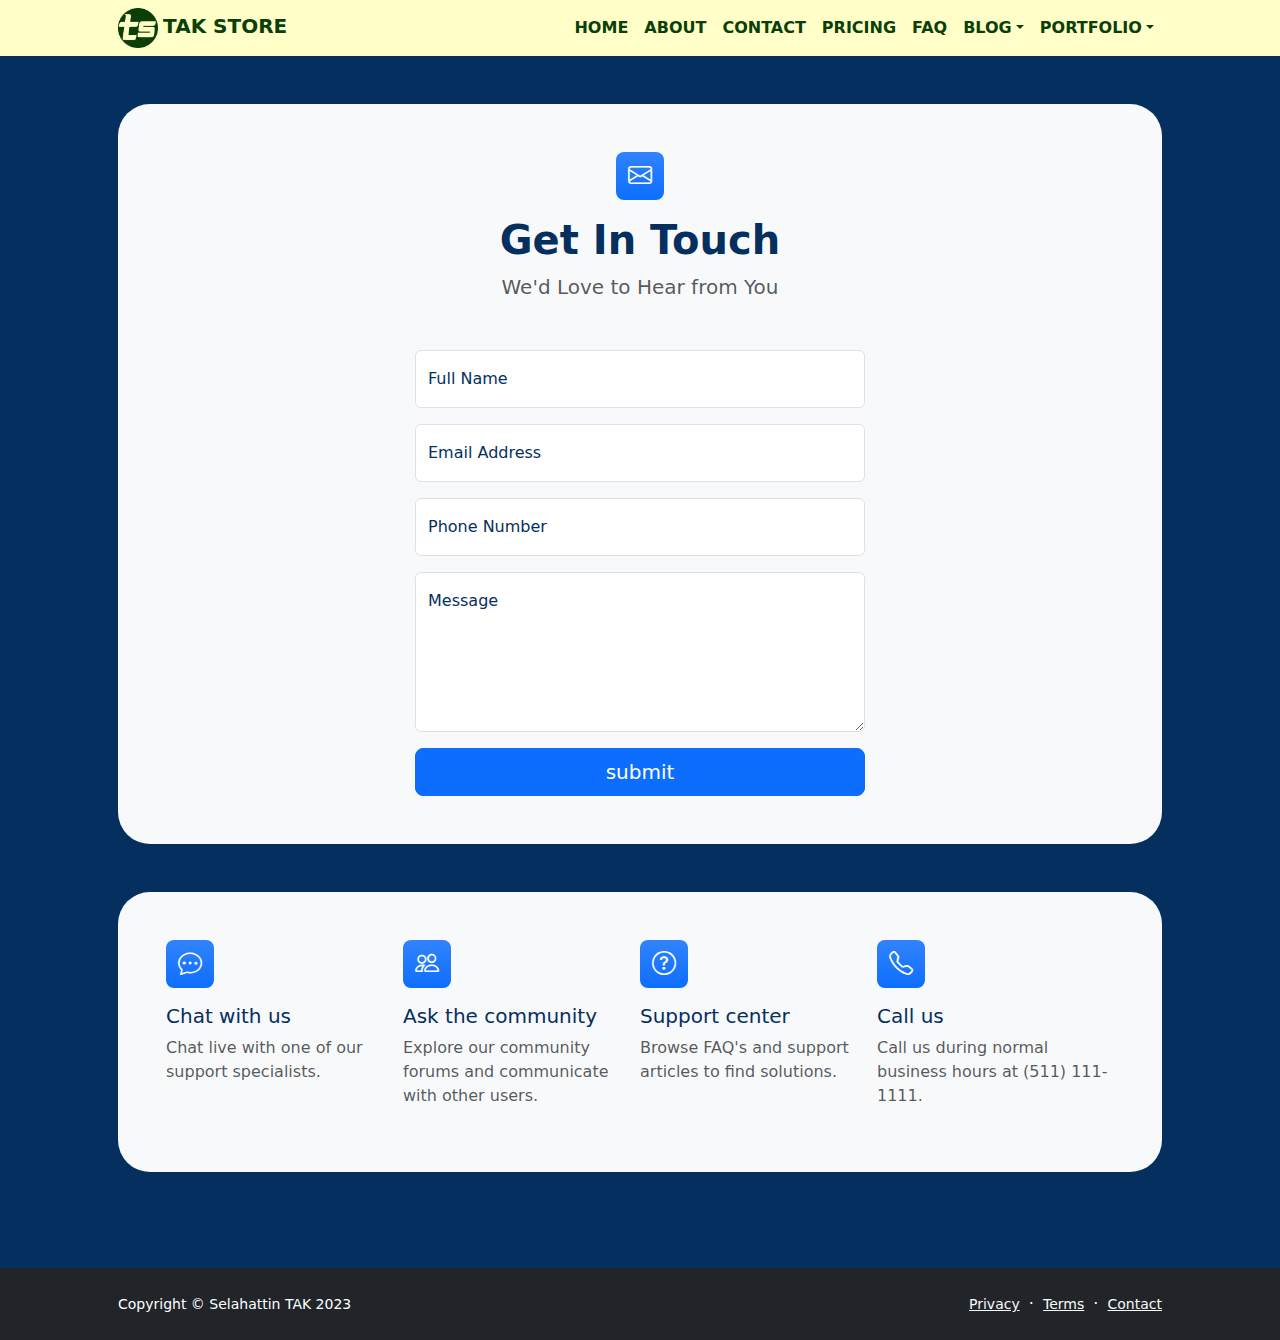
<file: contact.html>
<!DOCTYPE html>
<html lang="en">

<head>
    <meta charset="UTF-8">
    <meta name="viewport" content="width=device-width, initial-scale=1.0">
    <title>TAK STORE</title>
    <link rel="icon" type="image/x-icon" href="image/icon.png">
    <link href="https://cdn.jsdelivr.net/npm/bootstrap@5.3.2/dist/css/bootstrap.min.css" rel="stylesheet">
    <link href="https://cdn.jsdelivr.net/npm/bootstrap-icons@1.5.0/font/bootstrap-icons.css" rel="stylesheet">
    <link rel="stylesheet" href="style.css">
</head>

<body class="contact">

    <nav class="navbar navbar-expand-lg">
        <div class="container px-5">
            <div class="position-relative">
                <img class="icon" src="/image/icon.png" alt="">
                <a class="stretched-link navbar-brand fw-bolder" href="index.html">TAK STORE</a>
            </div>
            <button class="navbar-toggler" type="button" data-bs-toggle="collapse"
                data-bs-target="#navbarsupportedcontent" aria-controls="navbarsupportedcontent" aria-expanded="false"
                aria-label="toggle navigation"><span class="navbar-toggler-icon"></span>
            </button>
            <div class="collapse navbar-collapse" id="navbarsupportedcontent">
                <ul class="navbar-nav fw-bolder ms-auto mb-2 mb-lg-0">
                    <li class="nav-item"><a class="nav-link" href="/index.html">HOME</a></li>
                    <li class="nav-item"><a class="nav-link" href="/about.html">ABOUT</a></li>
                    <li class="nav-item"><a class="nav-link" href="/contact.html">CONTACT</a></li>
                    <li class="nav-item"><a class="nav-link" href="">PRICING</a></li>
                    <li class="nav-item"><a class="nav-link" href="">FAQ</a></li>
                    <li class="nav-item dropdown">
                        <a class="nav-link dropdown-toggle" href="" role="button" data-bs-toggle="dropdown"
                            aria-expanded="false" id="navbardropdownblog">BLOG</a>
                        <ul class="dropdown-menu dropdown-menu-end" aria-labelledby="navbardropdownblog">
                            <li><a class="dropdown-item" href="">BLOG HOME</a></li>
                            <li><a class="dropdown-item" href="">BLOG POST</a></li>
                        </ul>
                    </li>
                    <li class="nav-item dropdown">
                        <a class="nav-link dropdown-toggle" href="" role="button" data-bs-toggle="dropdown"
                            aria-expanded="false" id="navbardropdownportfolio">PORTFOLIO</a>
                        <ul class="dropdown-menu dropdown-menu-end" aria-labelledby="navbardropdownportfolio">
                            <li><a class="dropdown-item" href="">PORTFOLIO OVERVIEW</a></li>
                            <li><a class="dropdown-item" href="">PORTFOLIO ITEM</a></li>
                        </ul>
                    </li>
                </ul>
            </div>
        </div>
    </nav>

    <section class="py-sm-5 py-2 px-sm-0 px-3">
        <div class="container px-sm-5 gx-0">
            <div class="bg-light rounded-5 py-5 px-md-5 px-4 mb-5">
                <div class="text-center mb-5">
                    <div class="feature bg-primary bg-gradient text-white rounded-3 mb-3">
                        <i class="bi-envelope"></i>
                    </div>
                    <h1 class="fw-bolder">Get In Touch</h1>
                    <p class="lead fw-normal text-muted mb-0">We'd Love to Hear from You</p>
                </div>
                <div class="row gx-5 justify-content-center">
                    <div class="col-lg-8 col-xl-6">
                        <div class="form-floating mb-3">
                            <input class="form-control" type="text" id="name" placeholder="">
                            <label for="name">Full Name</label>
                        </div>
                        <div class="form-floating mb-3">
                            <input class="form-control" type="email" id="email" placeholder="">
                            <label for="email">Email Address</label>
                        </div>
                        <div class="form-floating mb-3">
                            <input class="form-control" type="tel" id="phone" placeholder="">
                            <label for="phone">Phone Number</label>
                        </div>
                        <div class="form-floating mb-3">
                            <textarea class="form-control" id="message" style="height: 10rem;"
                                placeholder=""></textarea>
                            <label for="message">Message</label>
                        </div>
                        <div class="d-grid">
                            <button class="btn btn-primary btn-lg" type="submit" id="submitButton">submit</button>
                        </div>
                    </div>
                </div>
            </div>

            <div class="row bg-light rounded-5 row-cols-2 row-cols-lg-4 py-5 px-5 gx-0 mb-5">
                <div class="col mb-3">
                    <div class="feature bg-primary bg-gradient text-white rounded-3 mb-3">
                        <i class="bi-chat-dots"></i>
                    </div>
                    <h5 class="mb-2">Chat with us</h5>
                    <p class="text-muted mb-0">Chat live with one of our support specialists.</p>
                </div>
                <div class="col mb-3">
                    <div class="feature bg-primary bg-gradient text-white rounded-3 mb-3">
                        <i class="bi-people"></i>
                    </div>
                    <h5 class="mb-2">Ask the community</h5>
                    <p class="text-muted mb-0">Explore our community forums and communicate with other users.</p>
                </div>
                <div class="col">
                    <div class="feature bg-primary bg-gradient text-white rounded-3 mb-3">
                        <i class="bi-question-circle"></i>
                    </div>
                    <h5 class="mb-2">Support center</h5>
                    <p class="text-muted mb-0">Browse FAQ's and support articles to find solutions.</p>
                </div>
                <div class="col">
                    <div class="feature bg-primary bg-gradient text-white rounded-3 mb-3">
                        <i class="bi-telephone"></i>
                    </div>
                    <h5 class="mb-2">Call us</h5>
                    <p class="text-muted mb-0">Call us during normal business hours at (511) 111-1111.</p>
                </div>
            </div>

        </div>
    </section>

    <footer class="bg-dark py-4 mt-auto">
        <div class="container px-5">
            <div class="row align-items-center justify-content-between flex-column flex-sm-row">
                <div class="col-auto">
                    <div class="small mb-0 text-white">Copyright &#169; Selahattin TAK 2023</div>
                </div>
                <div class="col-auto">
                    <a class="link-light small" href="">Privacy</a>
                    <span class="text-white mx-1">&middot;</span>
                    <a class="link-light small" href="">Terms</a>
                    <span class="text-white mx-1">&middot;</span>
                    <a class="link-light small" href="/contact.html">Contact</a>
                </div>
            </div>
        </div>
    </footer>

    <script src="https://cdn.jsdelivr.net/npm/bootstrap@5.3.2/dist/js/bootstrap.bundle.min.js"
        integrity="sha384-C6RzsynM9kWDrMNeT87bh95OGNyZPhcTNXj1NW7RuBCsyN/o0jlpcV8Qyq46cDfL"
        crossorigin="anonymous"></script>
</body>

</html>
</file>
<file: style.css>
/*color
#502419 koyu kırmızı
#FFFFC7 açık sarı
#0A4007 koyu yeşil
#FFCCC9 açık pembe
#052F5F koyu lacivert
*/
body {
    background-color: #FFFFC7;
    color: #052F5F;
}

body.contact {
    background-color: #052F5F;
}

img.icon {
    width: 40px;
    height: 40px;
}

nav,
.dropdown-menu {
    background-color: #FFFFC7;
}

.dropdown-menu[data-bs-popper] {
    margin-top: 8px;
}

.dropdown-item:hover {
    background-color: #0A4007;
    color: #FFFFC7;
}

.nav-link,
.navbar-brand {
    color: #0A4007;
}

.navbar-toggler {
    color: #0A4007;
}

.home,
.about {
    background-color: #502419f0;
    color: #FFFFC7;
}

.features {
    color: #052F5F;
    background: #FFCCC9;
}

img.sefa {
    max-height: 40px;
    max-width: 40px;
}

img.pp {
    width: 150px;
}

.feature {
    display: inline-flex;
    align-items: center;
    justify-content: center;
    height: 3rem;
    width: 3rem;
    font-size: 1.5rem;
}

.bi-chat-dots::before {
    content: "\f24a";
}

.bi-people::before {
    content: "\f4d0";
}

.bi-question-circle::before {
    content: "\f505";
}

.bi-telephone::before {
    content: "\f5c1";
}

.bi-envelope::before {
    content: "\f32f";
}
</file>
